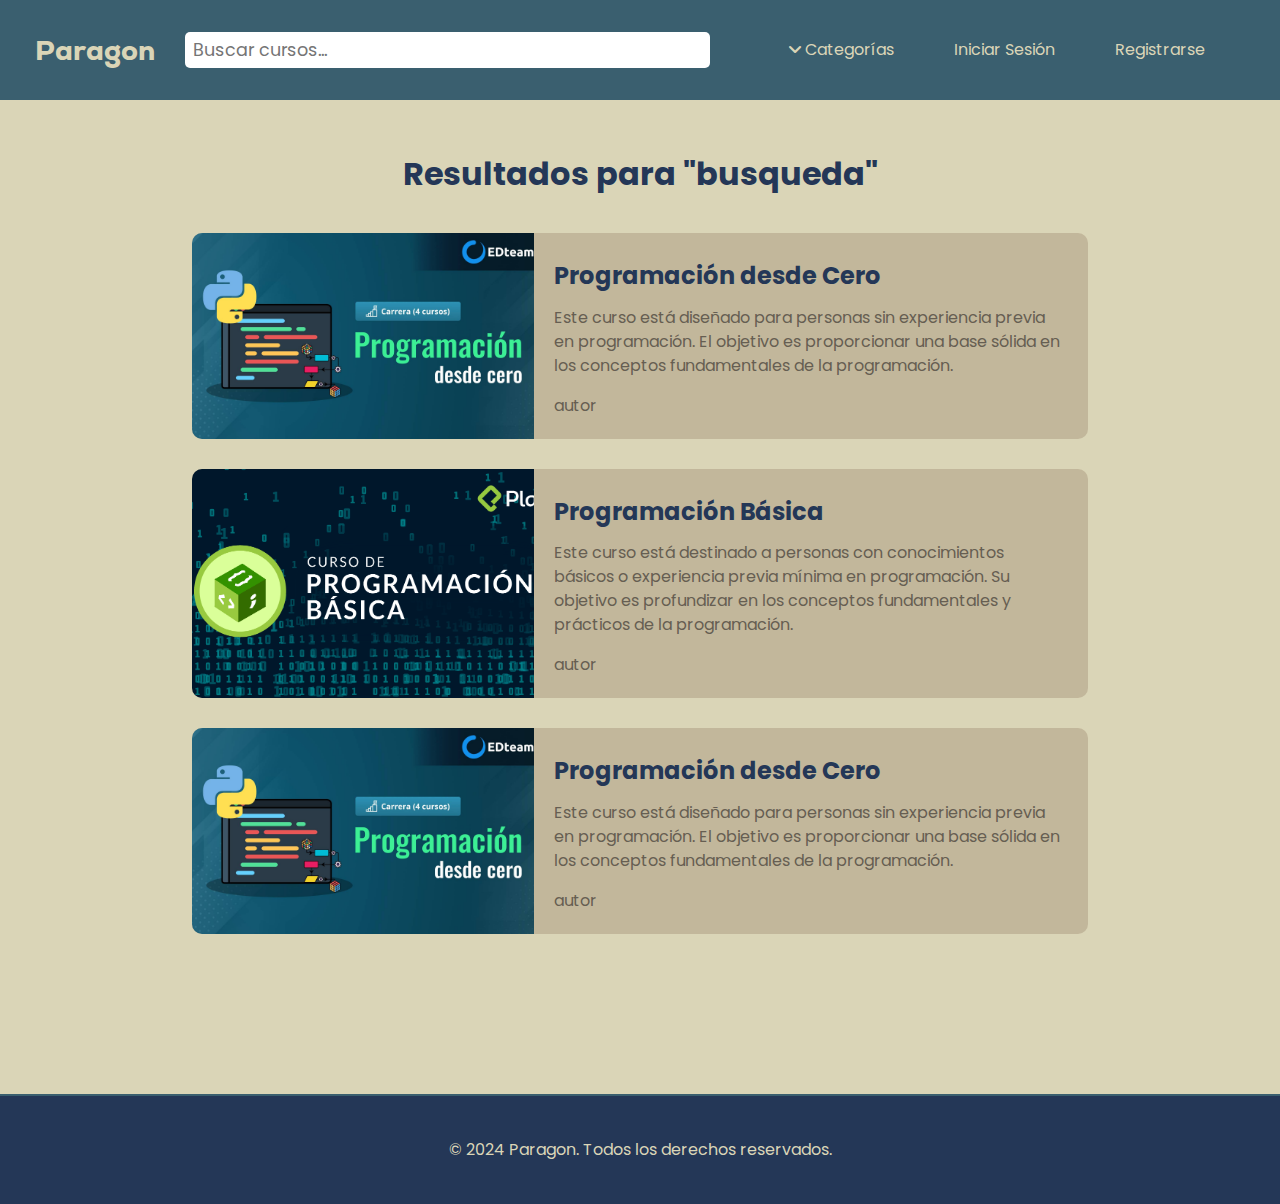
<file: cursos.html>
<!DOCTYPE html>
<html lang="es">

<head>
    <meta charset="UTF-8">
    <meta name="viewport" content="width=device-width, initial-scale=1.0">
    <title>Pagina principal</title>

    <link rel="stylesheet" href="css/normalize.css">
    <link rel="stylesheet" href="https://cdnjs.cloudflare.com/ajax/libs/font-awesome/6.0.0-beta3/css/all.min.css">
    <link rel="stylesheet" href="css/fonts.css">


    <link rel="stylesheet" href="css/style.css">
    <link rel="stylesheet" href="css/header.css">
    <link rel="stylesheet" href="css/cursosBuscador.css">
    <link rel="stylesheet" href="css/footer.css">
</head>

<body>
    <header>
        <h1 class="logo">Paragon</h1>
        <form class="search-bar">
            <input type="text" placeholder="Buscar cursos...">
        </form>
        <nav class="menu">
            <label class="menu-mobile-label" for="menu-switch">
                <i class="fas fa-bars"></i>
            </label>
            <input id="menu-switch" type="checkbox">
            <ul>
                <li><a href="#"><i class="fas fa-angle-down"></i> Categorías</a></li>
                <li><a href="inicio.html" class="btn">Iniciar Sesión</a></li>
                <li><a href="registro.html" class="btn">Registrarse</a></li>
            </ul>
        </nav>
    </header>

    <section class="cursos">
        <h2>Resultados para "busqueda"</h2>
        <div class="cursos_item">
            <div>
                <img src="img/curso1.png" alt="curso 1">
            </div>
            <div>
                <h3>Programación desde Cero</h3>
                <p>Este curso está diseñado para personas sin experiencia previa en programación. El objetivo es
                    proporcionar una base sólida en los conceptos fundamentales de la programación.</p>
                <p>autor</p>
            </div>
        </div>
        <div class="cursos_item">
            <div>
                <img src="img/curso2.webp" alt="curso 2">
            </div>
            <div>
                <h3>Programación Básica</h3>
                <p>Este curso está destinado a personas con conocimientos básicos o experiencia previa mínima en
                    programación. Su objetivo es profundizar en los conceptos fundamentales y prácticos de la
                    programación.</p>
                <p>autor</p>
            </div>
        </div>
        <div class="cursos_item">
            <div>
                <img src="img/curso1.png" alt="curso 1">
            </div>
            <div>
                <h3>Programación desde Cero</h3>
                <p>Este curso está diseñado para personas sin experiencia previa en programación. El objetivo es
                    proporcionar una base sólida en los conceptos fundamentales de la programación.</p>
                <p>autor</p>
            </div>
        </div>
    </section>

    <footer>
        <p>&copy; 2024 Paragon. Todos los derechos reservados.</p>
    </footer>
</body>

</html>
</file>
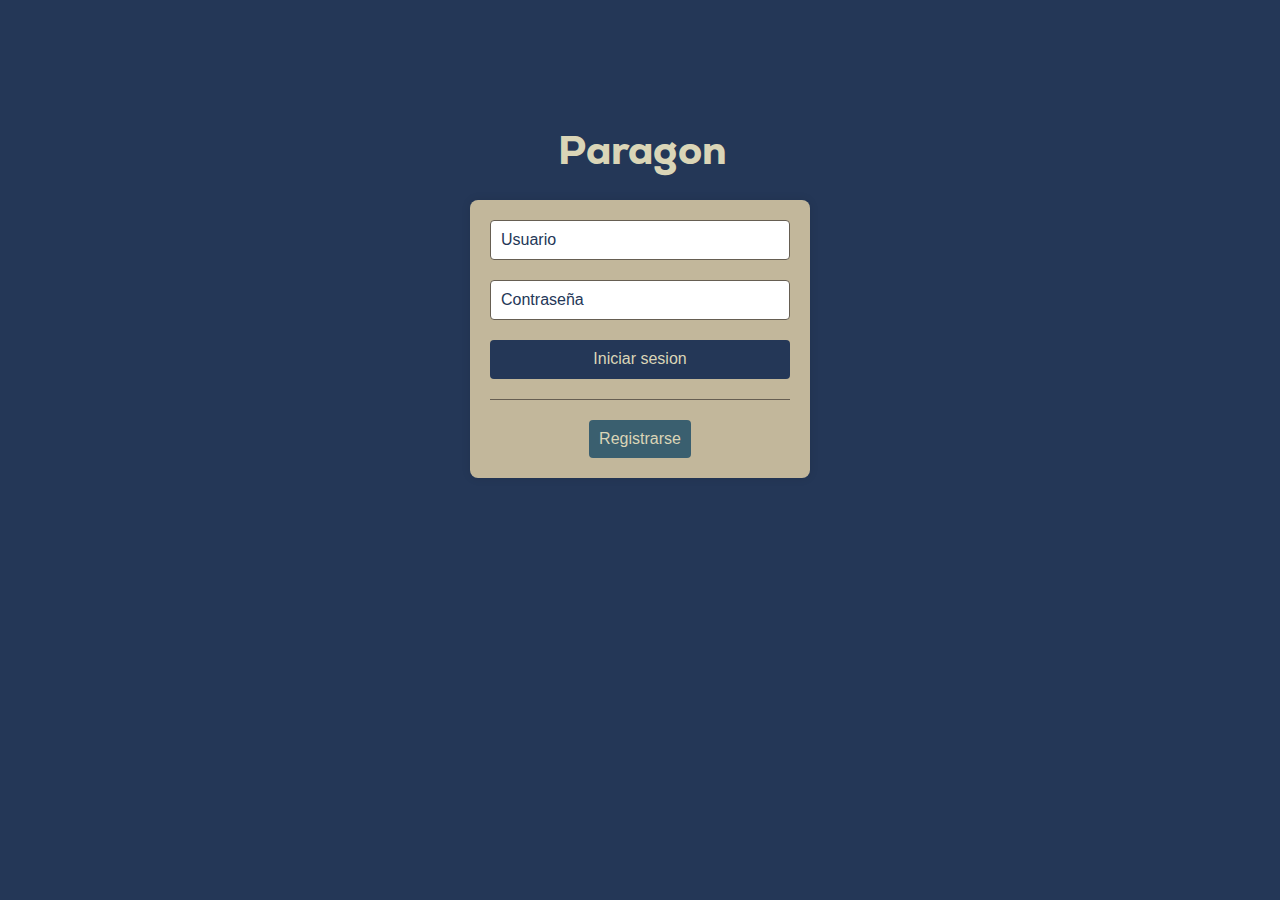
<file: inicio.html>
<!DOCTYPE html>
<html lang="es">

<head>
    <meta charset="UTF-8">
    <meta name="viewport" content="width=device-width, initial-scale=1.0">
    <meta name="viewport" content="height=device-height, initial-scale=1.0">
    <title>Inicio de Sesión</title>
    <link rel="stylesheet" href="css/normalize.css">
    <link rel="stylesheet" href="css/fonts.css">


    <link rel="stylesheet" href="css/inicio.css">
</head>

<body style="display: none;">
    <div class="login">
        <a href="index.html" id="titulo_link" style="text-decoration: none;"><h1 class="logo">Paragon</h1></a>
        <div class="login_div">
            <form > <!-- method="POST" -->
                <input type="text" id="username" name="username" placeholder="Usuario">
                <p id="validation-username">Debe ingresar su nombre de usuario</p>

                <input type="password" id="password" name="password" placeholder="Contraseña">
                <p id="validation-password">Debe ingresar su contraseña</p>
                <p id="error-msg">Contraseña o usuario incorrecto</p>
                <button type="button" class="btn" id="btnLogin">Iniciar sesion</button>
            </form>
            <hr>
            <button class="btn_registrar">Registrarse</button>
        </div>
    </div>
    <script src="js/utils.js"></script>
    <script src="js/login.js"></script>
</body>

</html>
</file>
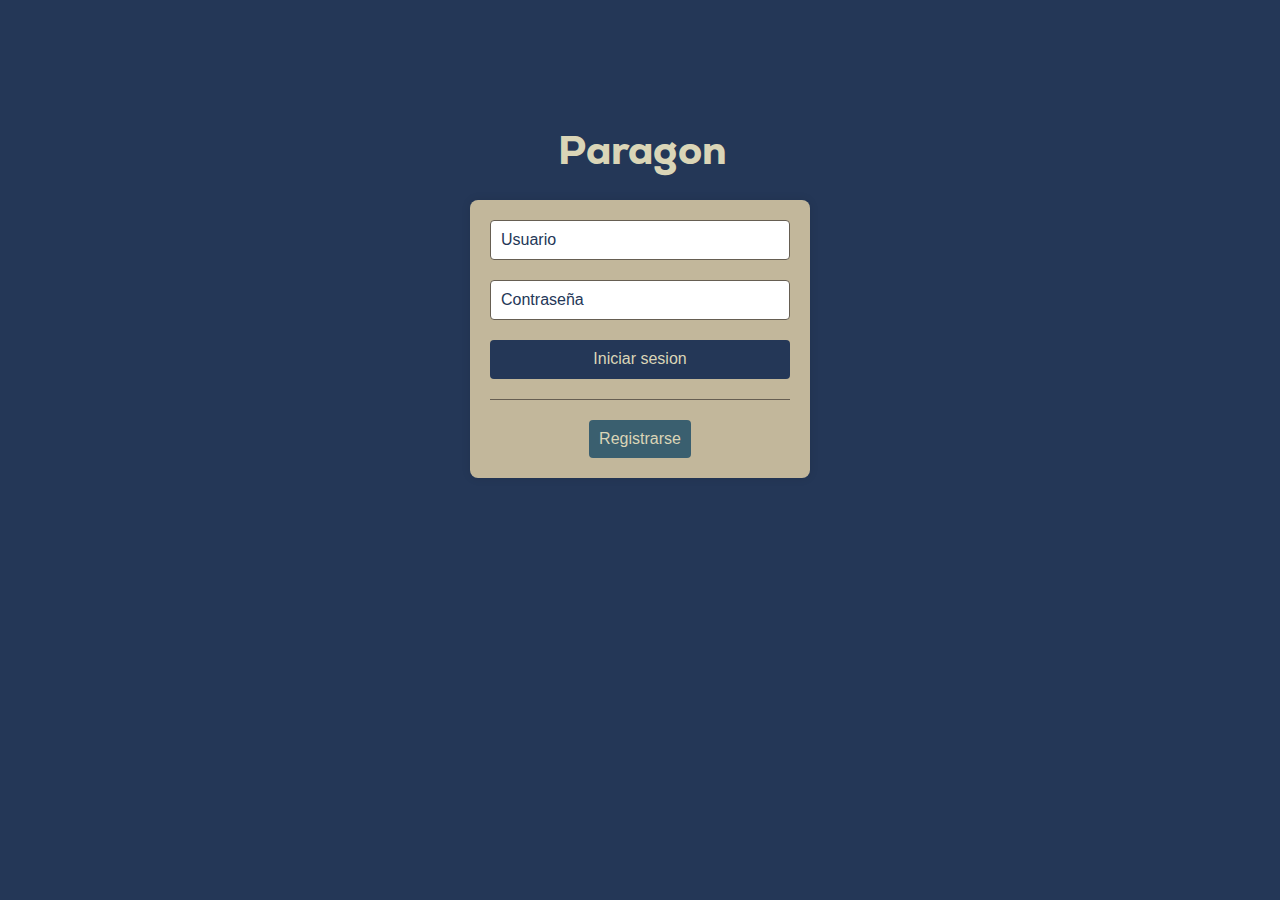
<file: misCursos.html>
<!DOCTYPE html>
<html lang="es">

<head>
    <meta charset="UTF-8">
    <meta name="viewport" content="width=device-width, initial-scale=1.0">
    <title>Paragon-Mis cursos</title>

    <link rel="stylesheet" href="css/normalize.css">
    <link rel="stylesheet" href="https://cdnjs.cloudflare.com/ajax/libs/font-awesome/6.0.0-beta3/css/all.min.css">
    <link rel="stylesheet" href="css/fonts.css">


    <link rel="stylesheet" href="css/style.css">
    <link rel="stylesheet" href="css/header.css">
    <link rel="stylesheet" href="css/misCursos.css">
    <link rel="stylesheet" href="css/footer.css">
</head>

<body style="display: none;">
    
    <header>
        <a href="index.html" id="titulo_link"><h1 class="logo">Paragon</h1></a>
        <form id="searchForm" class="search-bar">
            <input id="searchInput" type="text" placeholder="Buscar cursos..." >
        </form>
        <nav class="menu">
            <label class="menu-mobile-label" for="menu-switch">
                <i class="fas fa-bars"></i>
            </label>
            <input id="menu-switch" type="checkbox">
            <ul id="header_items">
                <li class="dropdown">
                    <a><i class="fas fa-angle-down"></i> Categorías</a>
                    <ul class="dropdown-content">
                    </ul>
                </li>
            </ul>
        </nav>
    </header>

    <section class="cursos">
        <h2>Mis Cursos</h2>
        
    </section>

    

    <script src="js/utils.js"></script>
    <script src="js/misCursos.js"></script>
</body>

</html>
</file>
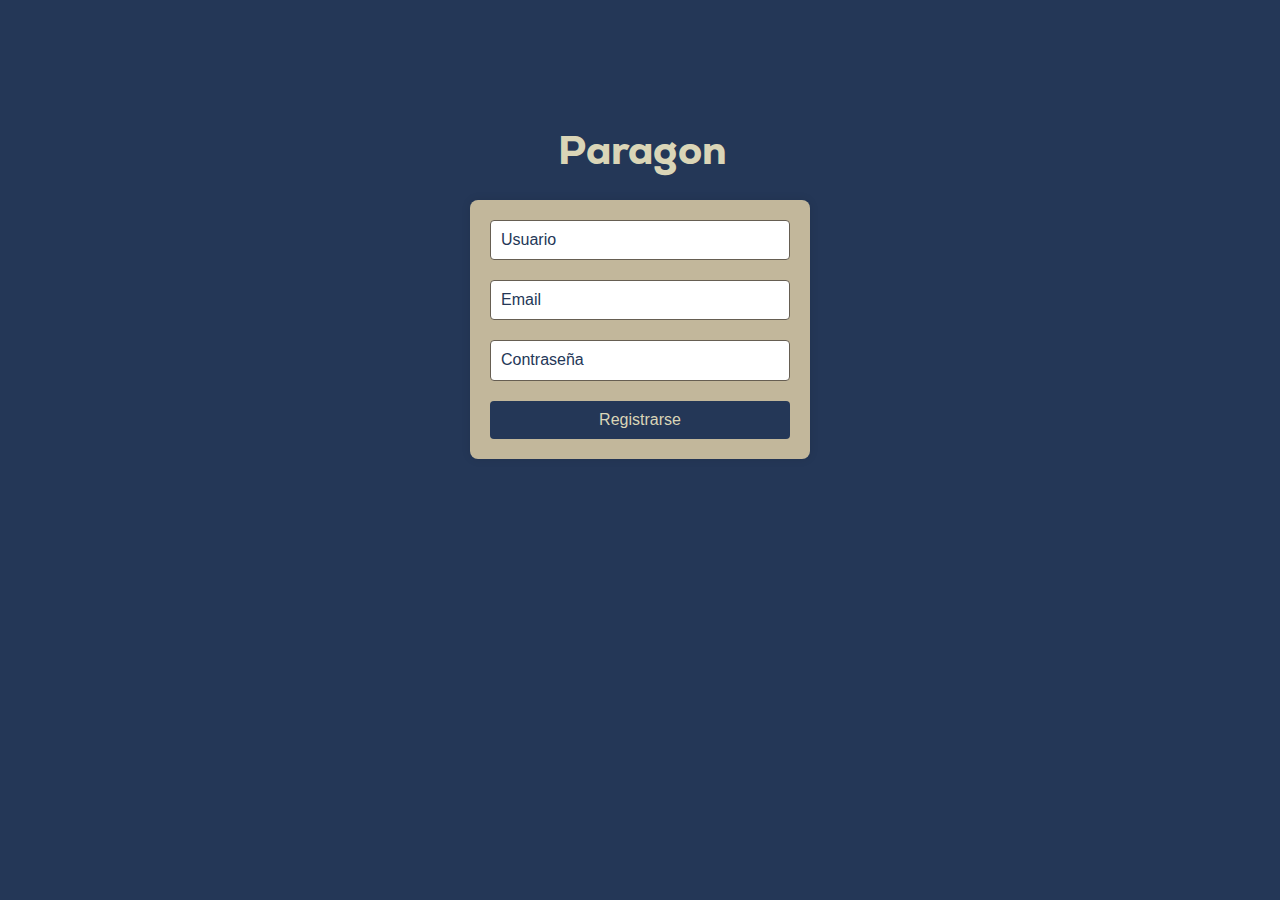
<file: registro.html>
<!DOCTYPE html>
<html lang="es">
<head>
    <meta charset="UTF-8">
    <meta name="viewport" content="width=device-width, initial-scale=1.0">
    <meta name="viewport" content="height=device-height, initial-scale=1.0">
    <title>Registro</title>
    <link rel="stylesheet" href="css/normalize.css">
    <link rel="stylesheet" href="css/fonts.css">

    <link rel="stylesheet" href="css/inicio.css">
</head>
<body style="display: none;">
    <div class="login">
        <a href="index.html" id="titulo_link" style="text-decoration: none;"><h1 class="logo">Paragon</h1></a>
        <div class="login_div">
            <form>
                <input type="text" id="username" name="username" placeholder="Usuario">
                <p id="validation-username">Debe ingresar su nombre de usuario</p>
                <input type="email" id="email" name="email" placeholder="Email">
                <p id="validation-email">Debe ingresar su nombre de usuario</p>
                <input type="password" id="password" name="password" placeholder="Contraseña">
                <p id="validation-password">Debe ingresar su nombre de usuario</p>
                <button type="button" class="btn">Registrarse</button>
            </form>
        </div>
    </div>

    <script src="js/utils.js"></script>
    <script src="js/registro.js"></script>
</body>
</html>
</file>
<file: css/fonts.css>
@font-face {
    font-family: Nexa;
    src: url( fonts/Nexa-Heavy.ttf);
    
}

@font-face {
    font-family: 'Poppins';
    src: url('fonts/Poppins-Regular.ttf') format('truetype');
    font-weight: normal;
    font-style: normal;
}

@font-face {
    font-family: 'Poppins';
    src: url('fonts/Poppins-Bold.ttf') format('truetype');
    font-weight: bold;
    font-style: normal;
}

@font-face {
    font-family: 'Poppins';
    src: url('fonts/Poppins-Italic.ttf') format('truetype');
    font-weight: normal;
    font-style: italic;
}

@font-face {
    font-family: 'Poppins';
    src: url('fonts/Poppins-BoldItalic.ttf') format('truetype');
    font-weight: bold;
    font-style: italic;
}

@font-face {
    font-family: 'Poppins';
    src: url('fonts/Poppins-Light.ttf') format('truetype');
    font-weight: 300;
    font-style: normal;
}

@font-face {
    font-family: 'Poppins';
    src: url('fonts/Poppins-LightItalic.ttf') format('truetype');
    font-weight: 300;
    font-style: italic;
}

@font-face {
    font-family: 'Poppins';
    src: url('fonts/Poppins-Medium.ttf') format('truetype');
    font-weight: 500;
    font-style: normal;
}

@font-face {
    font-family: 'Poppins';
    src: url('fonts/Poppins-MediumItalic.ttf') format('truetype');
    font-weight: 500;
    font-style: italic;
}

@font-face {
    font-family: 'Poppins';
    src: url('fonts/Poppins-SemiBold.ttf') format('truetype');
    font-weight: 600;
    font-style: normal;
}

@font-face {
    font-family: 'Poppins';
    src: url('fonts/Poppins-SemiBoldItalic.ttf') format('truetype');
    font-weight: 600;
    font-style: italic;
}

@font-face {
    font-family: 'Poppins';
    src: url('fonts/Poppins-ExtraBold.ttf') format('truetype');
    font-weight: 800;
    font-style: normal;
}

@font-face {
    font-family: 'Poppins';
    src: url('fonts/Poppins-ExtraBoldItalic.ttf') format('truetype');
    font-weight: 800;
    font-style: italic;
}

@font-face {
    font-family: 'Poppins';
    src: url('fonts/Poppins-Black.ttf') format('truetype');
    font-weight: 900;
    font-style: normal;
}

@font-face {
    font-family: 'Poppins';
    src: url('fonts/Poppins-BlackItalic.ttf') format('truetype');
    font-weight: 900;
    font-style: italic;
}

@font-face {
    font-family: 'Poppins';
    src: url('fonts/Poppins-Thin.ttf') format('truetype');
    font-weight: 100;
    font-style: normal;
}

@font-face {
    font-family: 'Poppins';
    src: url('fonts/Poppins-ThinItalic.ttf') format('truetype');
    font-weight: 100;
    font-style: italic;
}

@font-face {
    font-family: 'Poppins';
    src: url('fonts/Poppins-ExtraLight.ttf') format('truetype');
    font-weight: 200;
    font-style: normal;
}

@font-face {
    font-family: 'Poppins';
    src: url('fonts/Poppins-ExtraLightItalic.ttf') format('truetype');
    font-weight: 200;
    font-style: italic;
}

@font-face {
    font-family: 'Poppins';
    src: url('fonts/Poppins-ExtraBold.ttf') format('truetype');
    font-weight: 800;
    font-style: normal;
}

@font-face {
    font-family: 'Poppins';
    src: url('fonts/Poppins-ExtraBoldItalic.ttf') format('truetype');
    font-weight: 800;
    font-style: italic;
}

@font-face {
    font-family: 'Poppins';
    src: url('fonts/Poppins-Black.ttf') format('truetype');
    font-weight: 900;
    font-style: normal;
}
</file>
<file: css/style.css>
body {
    font-family: Arial, sans-serif;
    margin: 0;
    padding: 0;
    background-color: #dad5b7; 
    color: #243757; 
    font-family: 'Poppins', sans-serif;
}

#titulo_link{
    color: unset;
    text-decoration: none;
    margin: 0;
}



.color1 { color: #243757;}
.color2 { color: #3a5f6f;}
.color3 { color: #dad5b7;}
.color4 { color: #dad5b7;}
.color5 { color: #665e52;}
</file>
<file: css/header.css>
header {
    background-color: #3a5f6f; 
    padding: 10px 0;
    color: #dad5b7; 
    display: flex;
    justify-content: space-between;
    align-items: center;
    position: relative;
    position: sticky;
    top: 0;
    left: 0;
    z-index: 99;
}


.logo{
    font-size: 20px;
    margin-left: 5px;
    font-family: 'Nexa', sans-serif;
}

.menu {
    display: flex;
    align-items: center;
}

.menu-mobile-label i{
    font-size: 1.5rem;
    cursor: pointer;
    margin-right: 15px;
}

.menu ul {
    display: none;
    position: absolute;
    top: 100%;
    left: 0;
    width: 100%;
    background-color: #243757;
    box-shadow: 0px 8px 16px rgba(0, 0, 0, 0.1);
    margin: 0;
    padding: 0;

}

.menu ul li {
    width: 100%;
    text-align: center;
    padding: 0;
    border-bottom: 1px solid #3a5f6f;
}

.menu ul li a {
    display: block;
    padding: 20px;
    color: #dad5b7;
    text-decoration: none;
}

.menu input[type="checkbox"] {
    display: none;
}

.menu input[type="checkbox"]:checked + ul {
    display: flex;
    flex-direction: column-reverse;
}

.menu input[type="checkbox"]:checked + ul li:nth-child(3) {
    display: none;
}


.search-bar {
    flex: 1;
    margin-left: 20px;
    margin-right: 30px;
}

.search-bar input[type="text"] {
    width: 100%;
    padding: 8px;
    border: none;
    border-radius: 5px;
    font-size: 1rem;
}


.menu li a {
    color: #dad5b7;
    text-decoration: none;
    border-radius: 5px;
}

.menu li a:hover {
    background-color: #c2b79b; 
    color: #243757; 
    border-radius: 0;
}

.menu li ul li{
    padding: 0;
}

.menu li ul li a{
    padding: 20px;
}

.dropdown{
    position: relative;
}

.dropdown .dropdown-content{
    display: none;
}

.dropdown:hover .dropdown-content{
    display: block;
    position: absolute;
    background-color: #243757;
    width: 100%;
    z-index: 1;
}



@media (min-width: 768px){
    .logo {
        font-size: 24px;
    }

    .search-bar {
        margin-left: 30px;
        margin-right: 30px;
    }
    

    .menu-mobile-label {
        display: none; 
    }

    .menu ul {
        display: flex; 
        position: static;
        flex-direction: row;
        justify-content: space-around;
        box-shadow: none;
        background-color: transparent;
    }

    .menu ul li {
        display: inline;
        width: auto;
        padding: 0;
        border-bottom: none;
    }

    .menu ul li a {
        padding: 10px 15px;
    }

    .menu input[type="checkbox"]:checked + ul {
        display: flex;
        flex-direction: row;
    }

    .menu input[type="checkbox"]:checked + ul li:nth-child(3) {
        display: block;
    }

    .menu li ul li a{
        padding: 10px;
    }

    .menu li a.btn{
        border-radius: 10px;

    }


    .menu li:first-child a{
        border-top-left-radius: 10px;
        border-top-right-radius: 10px;
    }

    .menu li:first-child ul li a{
        border-radius: 0;
    }
    
    .menu li ul li:last-child a, .menu li ul{
        border-bottom-left-radius: 10px;
        border-bottom-right-radius: 10px;
    }

    
}


@media (min-width: 992px) {

    header {
        padding: 15px 30px; 
    }

    .logo {
        font-size: 28px; 
    }

    .search-bar {
        margin-left: 30px;
        margin-right: 50px; 
        flex: 2; 
    }

    .search-bar input[type="text"] {
        font-size: 1.1rem; 
    }

    /* Menú */
    .menu {
        margin-right: 30px; 
    }

    .menu ul {
        display: flex;
        justify-content: flex-end; 
        align-items: center;
    }

    .menu ul li {
        margin-left: 30px; 
    }

    .menu li a {
        padding: 10px 15px;
    }

    .menu input[type="checkbox"]:checked + ul {
        display: flex;
    }

    .menu input[type="checkbox"]:checked + ul li:nth-child(3) {
        display: block;
    }



    .dropdown:hover .dropdown-content{
        border-bottom-left-radius: 10px;
        border-bottom-right-radius: 10px;
    }

    .dropdown:hover .dropdown-content li{
       border-radius: 0;
       margin: 0;
    }



    .menu li ul a:hover {
        border-radius: 0;
    }

    .menu li ul li:last-child a:hover {
        border-bottom-left-radius: 10px;
        border-bottom-right-radius: 10px;
    }

}
</file>
<file: css/cursosBuscador.css>
.cursos {
    padding: 30px 20px;
    background-color: #dad5b7;
    text-align: center;
}


.cursos h2 {
    margin-bottom: 40px;
    font-size: 2rem;
}


.cursos_item {
    display: flex;
    flex-direction: column;
    background-color: #c2b79b;
    margin-bottom: 30px;
    border-radius: 10px;
    overflow: hidden;
    cursor: pointer;
}

.cursos_item img {
    width: 100%;
    height: auto;
    object-fit: cover;
    max-height: 200px;
}

.cursos_item div:last-child {
    padding: 20px;
    text-align: left;
}

.cursos_item h3 {
    color: #243757;
    margin-bottom: 10px;
    font-size: 1.5rem;
}

.cursos_item p {
    color: #665e52;
    line-height: 1.5;
}


.cursos hr {
    display: none;
}

.cursos .btn {

    background-color: #3a5f6f;
    color: #c2b79b;
    border: none;
    padding: 10px 20px;
    border-radius: 5px;
    cursor: pointer;
}

#cursos_item_details {
    display: flex;
    flex-direction: column;
    justify-content: space-between;
}



@media (min-width: 768px) {
    .cursos img {
        width: 100%;
        height: 100%;
    }

    .cursos_item img {
        max-height: unset;
    }



    .cursos_item {
        width: 100%;
        display: flex;
        flex-direction: row;
        max-height: 300px;
    }

    .cursos img {
        width: 100%;
        height: 100%;
        object-fit: cover;
    }

    

    .cursos_item div:first-child {
        width: 40%;
    }

    .cursos_item div:last-child {
        padding: 0px 20px;
        width: 60%;
        padding-right: 0;
    }

    .cursos_item div:last-child div {
        padding: 0;
        align-self: end;
    }

    .curso_botones{
        padding-top: 0;
        padding-bottom: 5px;
    }

    #cursos_item_details p{
        margin: 0;
    }

    #cursos_item_details{
        padding-top: 0;
        padding-bottom: 5px;
    }
}

@media (min-width: 992px) {

    
    #cursos_item_details p{
        margin: 10px 0;
    }

    .cursos {
        display: flex;
        flex-direction: column;
        justify-content: center;
        margin: 0 auto;
        padding-left: 0;
        padding-right: 0;
    }


    .cursos h2 {
        width: 100%;
    }

    .cursos_item {
        width: 100%;
        max-height: 280px;
    }

    .cursos_item div:first-child {
        width: 40%;
    }

    .cursos_item div:last-child {
        padding: 5px 20px;
        width: 60%;
    }


    .cursos_item div img {
        object-fit: cover;
    }

    section.cursos {
        width: 70%;
    }
}
</file>
<file: css/footer.css>
footer {
    background-color: #243757; 
    color: #dad5b7; 
    text-align: center; 
    padding: 20px 0;
    position: relative; 
    width: 100%; 
    margin-top: 100px; 
    border-top: 2px solid #3a5f6f; 
}

footer p {
    margin: 0; 
    padding: 5px; 
}


@media (min-width: 768px) {
    footer {
        padding: 30px 0; 
    }
    
}

@media (min-width: 992px) {
    footer {
        padding: 40px 0; 
    }
    
}
</file>
<file: css/inicio.css>
body {
    font-family: Arial, sans-serif;
    background-color: #243757;
    display: flex;
    justify-content: center;

}


.login {
    text-align: center;
    margin-top: 100px;
}

.login h1 {
    font-size: 40px;
    margin-left: 5px;
    font-family: 'Nexa', sans-serif;
    color: #dad5b7;

}


.login_div {
    background-color: #c2b79b;; 
    padding: 20px;
    border-radius: 8px;
    box-shadow: 0 0 10px rgba(0, 0, 0, 0.1);
    width: 300px;
}

form {
    display: flex;
    flex-direction: column;
}


input {
    margin-top: 20px;
    padding: 10px;
    border: 1px solid #665e52; 
    border-radius: 4px;
    color: #243757; 
}

input:first-child {
    margin-top: 0;
}

input::placeholder {
    color: #243757; 
}


button.btn {
    margin-top: 20px;
    padding: 10px;
    border: none;
    border-radius: 4px;
    background-color: #243757; 
    color: #dad5b7; 
    font-size: 16px;
    cursor: pointer;
    transition: background-color 0.3s, color 0.3s;
}

button.btn:hover {
    background-color: #665e52; 
    color: #dad5b7; 
}

button.btn_registrar {
    padding: 10px;
    border: none;
    border-radius: 4px;
    background-color: #3a5f6f; 
    color: #dad5b7; 
    font-size: 16px;
    cursor: pointer;
    transition: background-color 0.3s, color 0.3s;
}

button.btn_registrar:hover {
    background-color: #665e52; 
}


hr {
    border: 0;
    height: 1px;
    background-color: #665e52; 
    margin: 20px 0;
}

#validation-username, #validation-password, #validation-email{
    display: none;
    color: red;
    font-size: 14px;
    margin: 0px;
    text-align: left;
}

#error-msg{
    display: none;
    color: red;
    font-size: 14px;
    margin-bottom: 0px;
    text-align: center;
}
</file>
<file: css/misCursos.css>
.cursos {
    padding: 30px 20px;
    background-color: #dad5b7;
    text-align: center;
}


.cursos h2 {
    margin-bottom: 40px;
    font-size: 2rem;
}


.cursos_item {
    display: flex;
    flex-direction: column;
    background-color: #c2b79b;
    margin-bottom: 30px;
    border-radius: 10px;
    overflow: hidden;
    cursor: pointer;
}

.cursos_item img {
    width: 100%;
    height: auto;
    object-fit: cover;
}

.cursos_item div:last-child {
    padding: 20px;
    text-align: left;
}

.cursos_item h3 {
    color: #243757;
    margin-bottom: 10px;
    font-size: 1.5rem;
}

.cursos_item p {
    color: #665e52;
    line-height: 1.5;
}


.cursos hr {
    display: none;
}

.progress-container {
    width: 100%;
    border-radius: 5px;
    margin-top: 10px;
    overflow: hidden;
    border: 1px solid #ccc;
    padding: 0px;
}

.progress-bar {
    height: 100%;
    width: 50%;
    background-color: #4CAF50;
    margin: 0;
    padding: 0;
}

.cursos_item .progress-container {
    overflow: hidden;
    border: 1px solid black;
    padding: 0px;
}

.progress-bar {
    background-color: #243757;

}

.cursos_item div .progress-container{
    padding: 0;
    width: 100%;
}

.cursos_item div .progress-container .progress-bar{
    width: 75%;
    padding: 10px 0;
}



@media (min-width: 768px) {
    .cursos img {
        width: 100%;
        height: 100%;
        object-fit: cover;
    }



    .cursos_item {
        width: 100%;
        display: flex;
        flex-direction: row;
    }

    .cursos img {
        width: 100%;
        height: 100%;
        object-fit: cover;
    }

    .cursos_item div {
        width: 50%;
    }

    .cursos_item div .progress-container .progress-bar{
        padding: 10px 0;
    }
}

@media (min-width: 992px) {

    .cursos {
        display: flex;
        flex-direction: column;
        justify-content: center;
        width: 70%;
        margin: 0 auto;
        position: relative;
        padding-left: 0;
        padding-right: 0;
    }



    .cursos h2 {
        width: 100%;
    }

    .cursos_item {
        width: 100%;
    }

    .cursos_item div {
        width: 30%;
    }

    .cursos_item div:last-child {
        padding: 5px 20px;
        width: 70%;
    }


    .cursos hr {
        display: unset;
        background-color: #c2b79b;
        color: #c2b79b;
        position: absolute;
        left: 50%;
        top: 55%;
        transform: translate(-50%, -50%);
        border: 2px;
        width: 3px;
        height: 50%;
    }

    .cursos_item img {
        width: 100%;
        height: 100%;
        object-fit: cover;
    }

    .progress-bar {
        background-color: #243757;
    
    }
    
    .cursos_item div .progress-container{
        padding: 0;
        width: 100%;
    }
    
    .cursos_item div .progress-container .progress-bar{
        height:10px;
        width: 75%;
    }

    div.progress-bar{
        padding: 3px 0;
    }
    
    .cursos_item div .progress-container{
        padding: 0;
        width: 100%;
    }

    .cursos_item div .progress-container .progress-bar{
        padding: 3px 0;
    }
}
</file>
